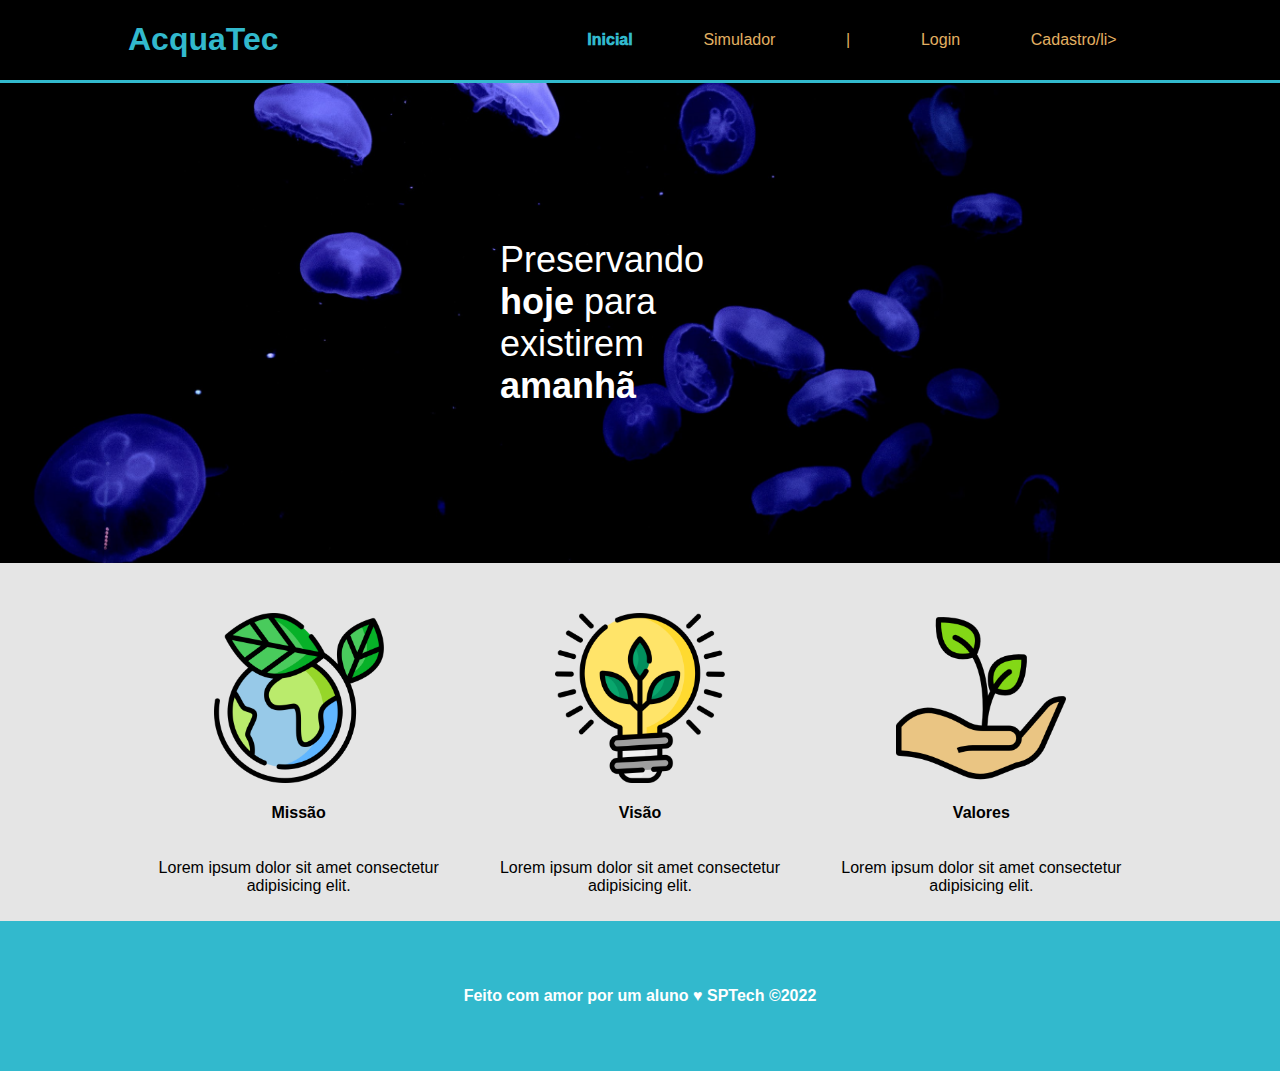
<file: Index.html>
<!DOCTYPE html>
<html lang="en">

<head>
    <meta charset="UTF-8">
    <meta http-equiv="X-UA-Compatible" content="IE=edge">
    <meta name="viewport" content="width=device-width, initial-scale=1.0">
    <title>Document</title>
    <link rel="stylesheet" href="Estilos.css">

</head>

<body>
    <div class="header">
            <div class="container">
                <h1>AcquaTec</h1>
                <ul class="navbar">
                    <li id="aqui">Inicial</li>
                    <li>Simulador</li>
                    <li>|</li>
                    <li><a href="login.html">Login</a></li>
                    <li><a href="cadastro.html">Cadastro</a>/li>
                </ul>
            </div>
        </div>
    
        <div class="banner">
            <div class="container">
                <p>Preservando <span>hoje</span> para existirem <span>amanhã</span></p>
            </div>
        </div>

    
     <div class="social">
        <div class="container">
            <div class="boxes">
                <div class="box">
                    <img src="assets/imgs/planet-earth_color.png" alt="icone de missão">
                    <h4>Missão</h4>
                    <p>Lorem ipsum dolor sit amet consectetur adipisicing elit.</p>
                </div>
                
                <div class="box"> 
                    <img src="assets/imgs/lightbulb_color.png" alt="icone de visão">
                    <h4>Visão</h4>
                    <p>Lorem ipsum dolor sit amet consectetur adipisicing elit.</p>
                </div>
                
                    <div class="box">
                     <img src="assets/imgs/growth_color.png" alt="icone de valores">
                    <h4>Valores</h4>
                    <p>Lorem ipsum dolor sit amet consectetur adipisicing elit.</p>
                </div>
            </div>
        </div>
     </div>

     <div class="footer">
        <div class="container">
            <h4>Feito com amor por um aluno &hearts; SPTech &copy;2022</h4>
        </div>

     </div>
</body>

</html>
</file>
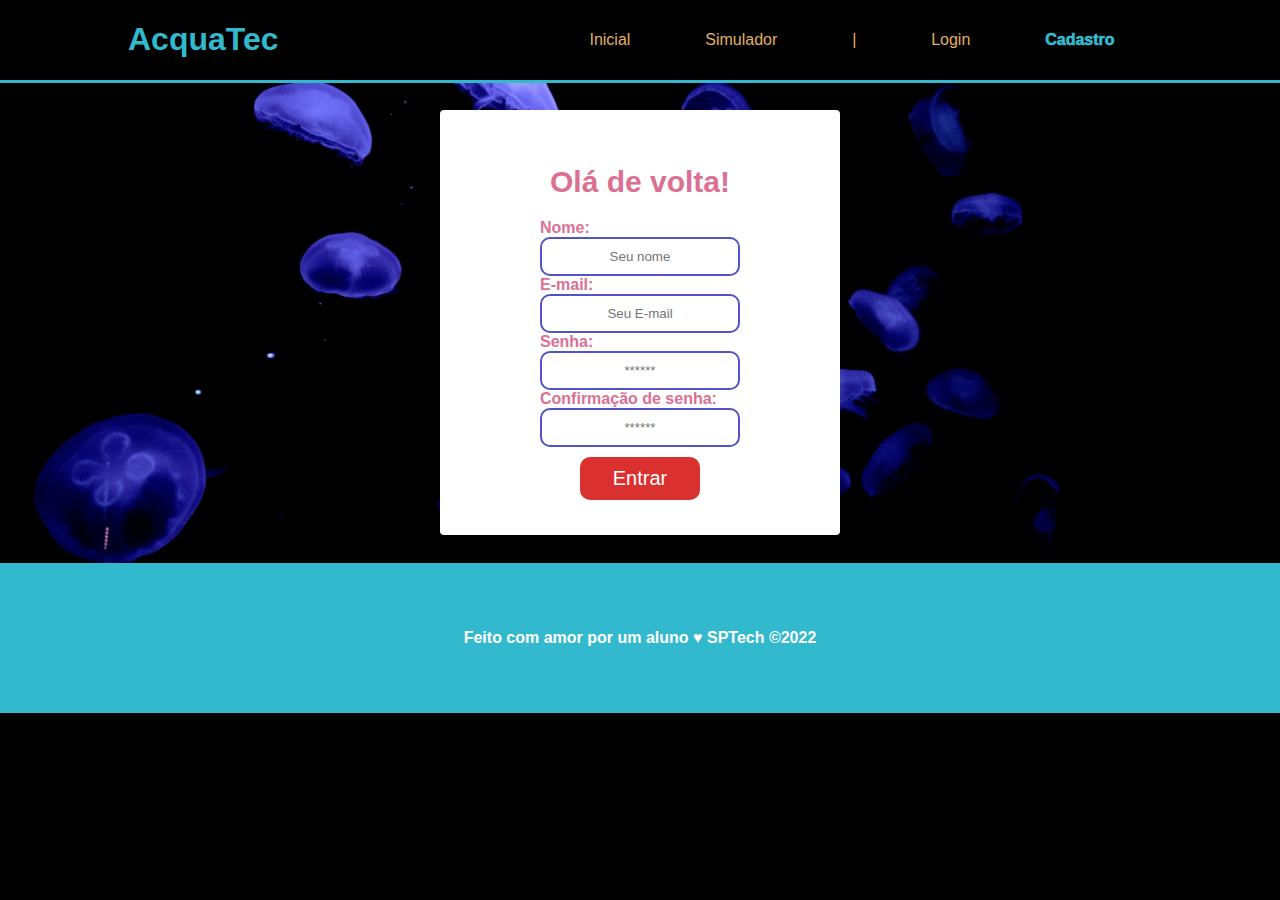
<file: cadastro.html>
<!DOCTYPE html>
<html lang="en">

<head>
    <meta charset="UTF-8">
    <meta http-equiv="X-UA-Compatible" content="IE=edge">
    <meta name="viewport" content="width=device-width, initial-scale=1.0">
    <title>cadastro _ Acquatech</title>
    <link rel="stylesheet" href="Estilos.css">
    <link rel="stylesheet" href="formulatio_estilo_C.css">

</head>

<body>
    <div class="header">
            <div class="container">
                <h1>AcquaTec</h1>
                <ul class="navbar">
                    <li><a href="Index.html">Inicial</a></li>
                    <li>Simulador</li>
                    <li>|</li>
                    <li><a href="login.html">Login</a></li>
                    <li id="aqui">Cadastro</li>
                </ul>
            </div>
        </div>
    
        <div class="banner">
            <div class="container">
                <div class="caixa_formulario">
                    <h1>Olá de volta!</h1>
                    <div class="formulario">
                        <span>Nome:</span>
                        <input type="text" id="ipt_nome" placeholder="Seu nome">

                        <span>E-mail:</span>
                        <input id= "email_ipt"type="email" placeholder="Seu E-mail">

                        <span>Senha:</span>
                        <input id="senha_ipt" type="password" placeholder="******">

                        <span>Confirmação de senha:</span>
                        <input type="text" id="ipt_conf" placeholder="******">

                        <button>Entrar</button>
                    </div>
                </div>
            </div>
        </div>
     <div class="footer">
        <div class="container">
            <h4>Feito com amor por um aluno &hearts; SPTech &copy;2022</h4>
        </div>

     </div>
</body>

</html>
</file>
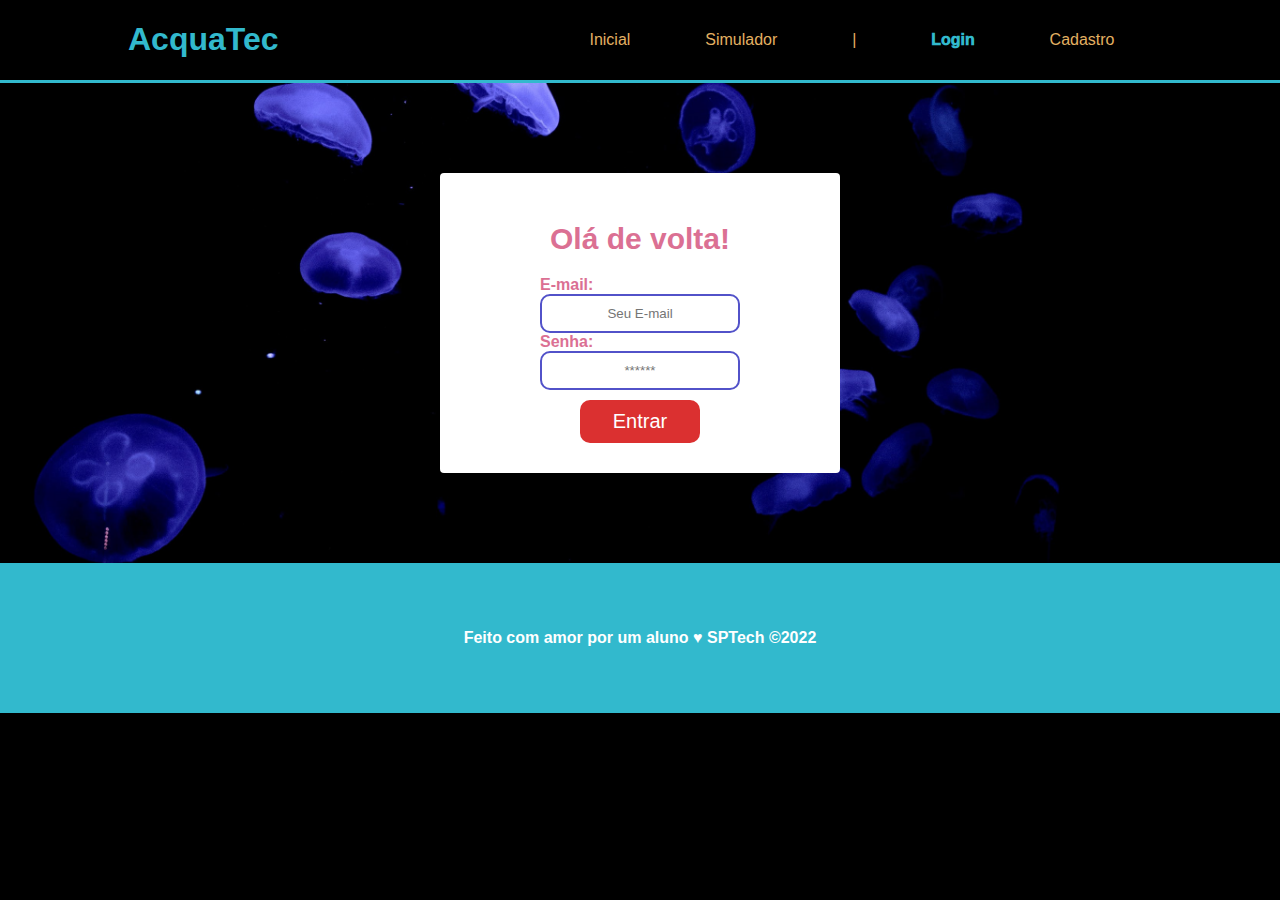
<file: login.html>
<!DOCTYPE html>
<html lang="en">

<head>
    <meta charset="UTF-8">
    <meta http-equiv="X-UA-Compatible" content="IE=edge">
    <meta name="viewport" content="width=device-width, initial-scale=1.0">
    <title>login _ Acquatech</title>
    <link rel="stylesheet" href="Estilos.css">
    <link rel="stylesheet" href="formulatio_estilo.css">

</head>

<body>
    <div class="header">
            <div class="container">
                <h1>AcquaTec</h1>
                <ul class="navbar">
                    <li><a href="Index.html">Inicial</a></li>
                    <li>Simulador</li>
                    <li>|</li>
                    <li id="aqui">Login</li>
                    <li><a href="cadastro.html">Cadastro</a></li>
                </ul>
            </div>
        </div>
    
        <div class="banner">
            <div class="container">
                <div class="caixa_formulario">
                    <h1>Olá de volta!</h1>
                    <div class="formulario">

                        <span>E-mail:</span>
                        <input id= "email_ipt"type="email" placeholder="Seu E-mail">

                        <span>Senha:</span>
                        <input id="senha_ipt" type="password" placeholder="******">

                        <button>Entrar</button>
                    </div>
                </div>
            </div>
        </div>
     <div class="footer">
        <div class="container">
            <h4>Feito com amor por um aluno &hearts; SPTech &copy;2022</h4>
        </div>

     </div>
</body>

</html>
</file>
<file: Estilos.css>
body{
    margin: 0;
    font-family: sans-serif;
    background-color: black;
}

.header{
    color: #32b9cd; 
    border-bottom: solid 3px #32b9cd;
    /* border: solid 3px green; */
}

.container{
    /* border: solid 3px yellow; */
    width: 80%;
    margin: auto;
}


.header .container{
    display: flex;
    justify-content: space-between;
}
a{
    color: #e3b062;
    text-decoration: none;
}
.header ul #aqui{
    font-weight: 1000;
    color: #32b9cd;
}

.navbar{
    display: flex;
    width: 600px;
    justify-content: space-around;
    color: #e3b062;
    list-style: none;
    align-items: center;
}


/* Banner */

.banner{
    /* border: solid 3px pink; */
    color: white;
    padding: 40px 0;
    height: 400px;
    background-image: url("assets/imgs/bg-jelly-fish-para_outras_pags.png");
    background-size: cover;

}

.banner .container {
    /* border: solid 3px red; */
    height: 400px;
    display: flex;
    justify-content: center;
    align-items: center;

}

.banner p{
    /* border: solid 3px green; */
    font-size: 36px;
    width: 280px;
}

.banner .container span{
    font-weight: 800;
}

/* missão visão valores */
.social{
    /* border: solid 3px green; */
    background-color: #e5e5e5;
}

.box img{
    width: 170px;
}

/* .social .container{
    border: solid 3px purple;  */


.social .container .boxes{
     /* border: solid 3px yellow;  */
    display: flex;
}

.box {
    /* border: solid 3px blue; */
    margin: 50px 10px 10px 10px;
    display: flex;
    flex-direction: column;
    align-items: center;
}

.social p{
    text-align: center;
}

/* Footer */
.footer{
    background-color: #32b9cd;
    height: 150px;
    color: #fff;
    display: flex;
}

.footer .container{
    display: flex;
    justify-content: center;

}
</file>
<file: formulatio_estilo_C.css>
.caixa_formulario {
    background: white;
    width: 400px;
    height: 425px;
    color: palevioletred;
    display: flex;
    flex-direction: column;
    justify-content: center;
    align-items: center;
    border-radius: 4px;
}

.caixa_formulario h1{
    font-size: 30px;
}

.formulario {
    display: flex;
    flex-direction: column;
    width: 200px;
}

.formulario button{
    margin-top: 10px;
    background: rgb(219, 48, 48);
    color: white;
    padding: 10px 15px;
    border: none;
    border-radius: 10px;
    font-size: 20px;
    width: 120px;
    align-self: center;
}

.formulario input{
    padding: 10px 15px;
    text-align: center;
    border: 2px solid rgb(82, 82, 201);
    border-radius: 10px;
}
</file>
<file: formulatio_estilo.css>
.caixa_formulario {
    background: white;
    width: 400px;
    height: 300px;
    color: palevioletred;
    display: flex;
    flex-direction: column;
    justify-content: center;
    align-items: center;
    border-radius: 4px;
}

.caixa_formulario h1{
    font-size: 30px;
}

.formulario {
    display: flex;
    flex-direction: column;
    width: 200px;
}

.formulario button{
    margin-top: 10px;
    background: rgb(219, 48, 48);
    color: white;
    padding: 10px 15px;
    border: none;
    border-radius: 10px;
    font-size: 20px;
    width: 120px;
    align-self: center;
}

.formulario input{
    padding: 10px 15px;
    text-align: center;
    border: 2px solid rgb(82, 82, 201);
    border-radius: 10px;
}
</file>
